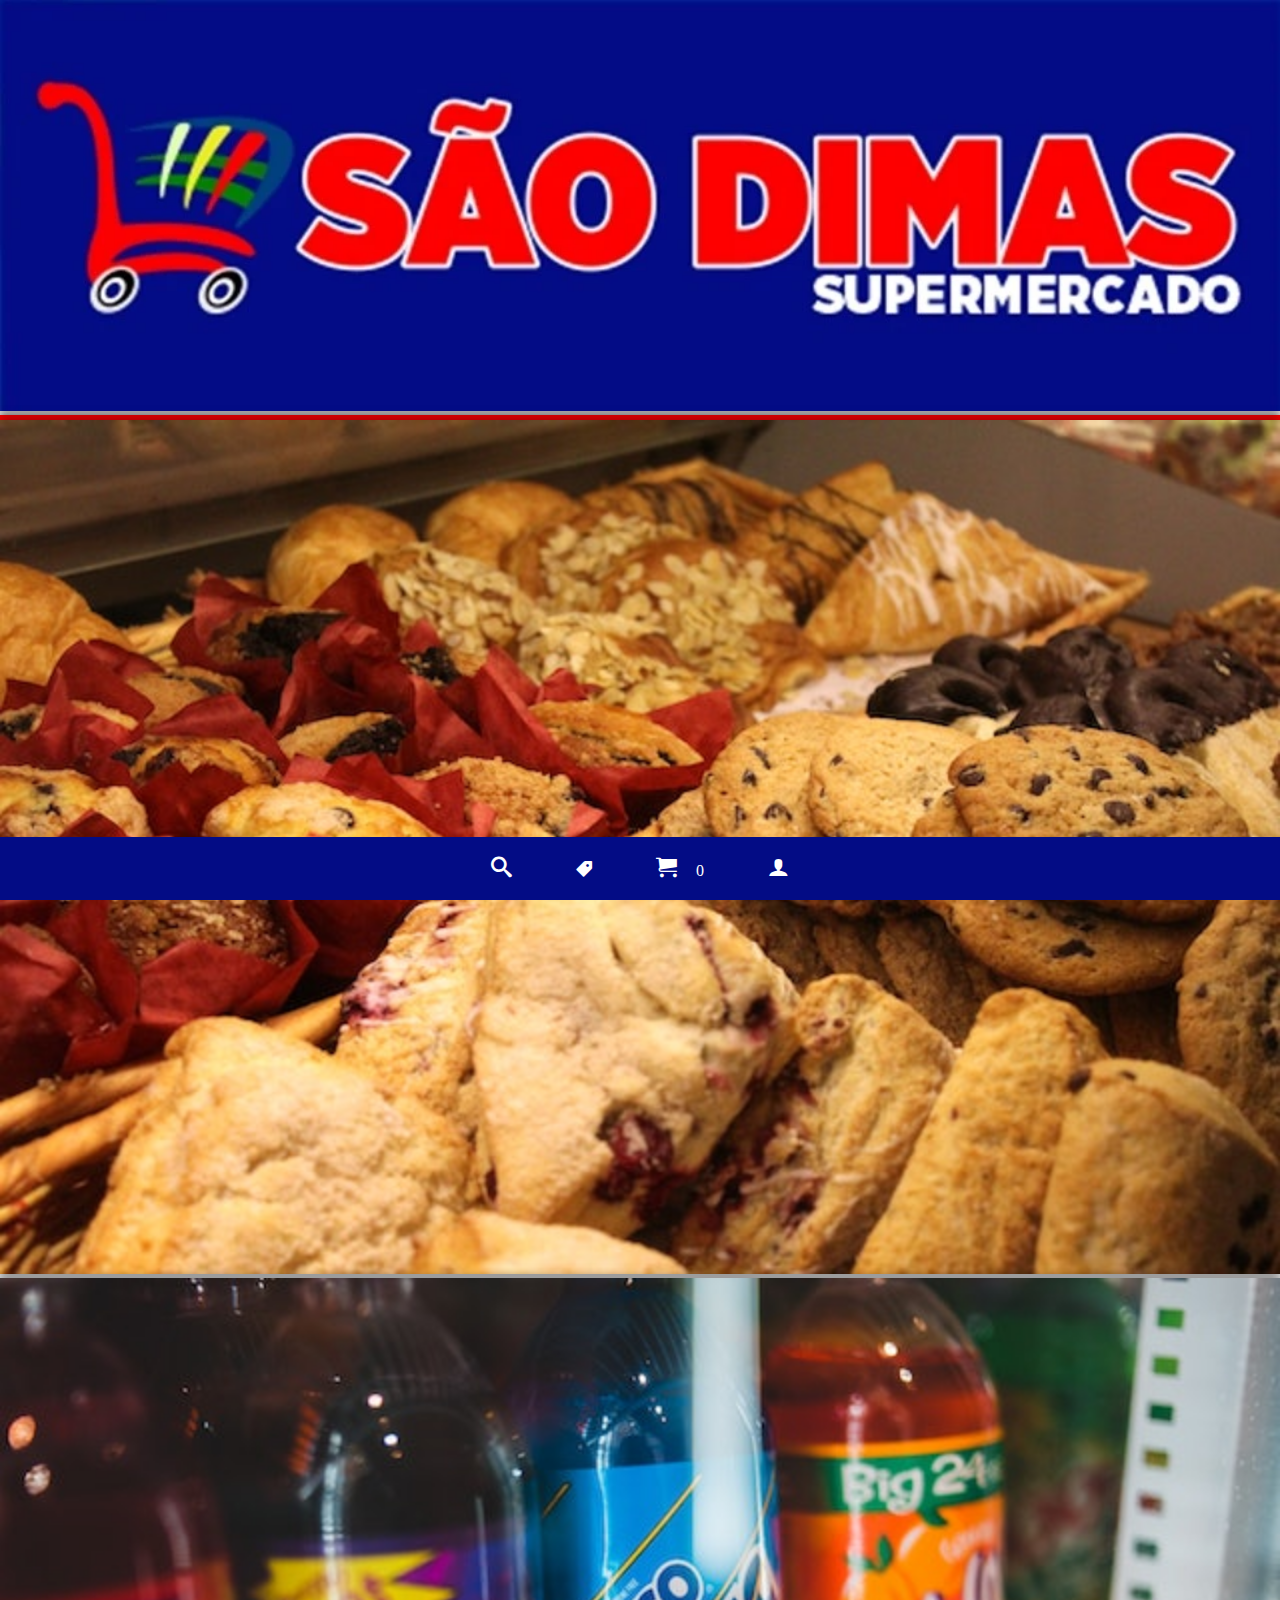
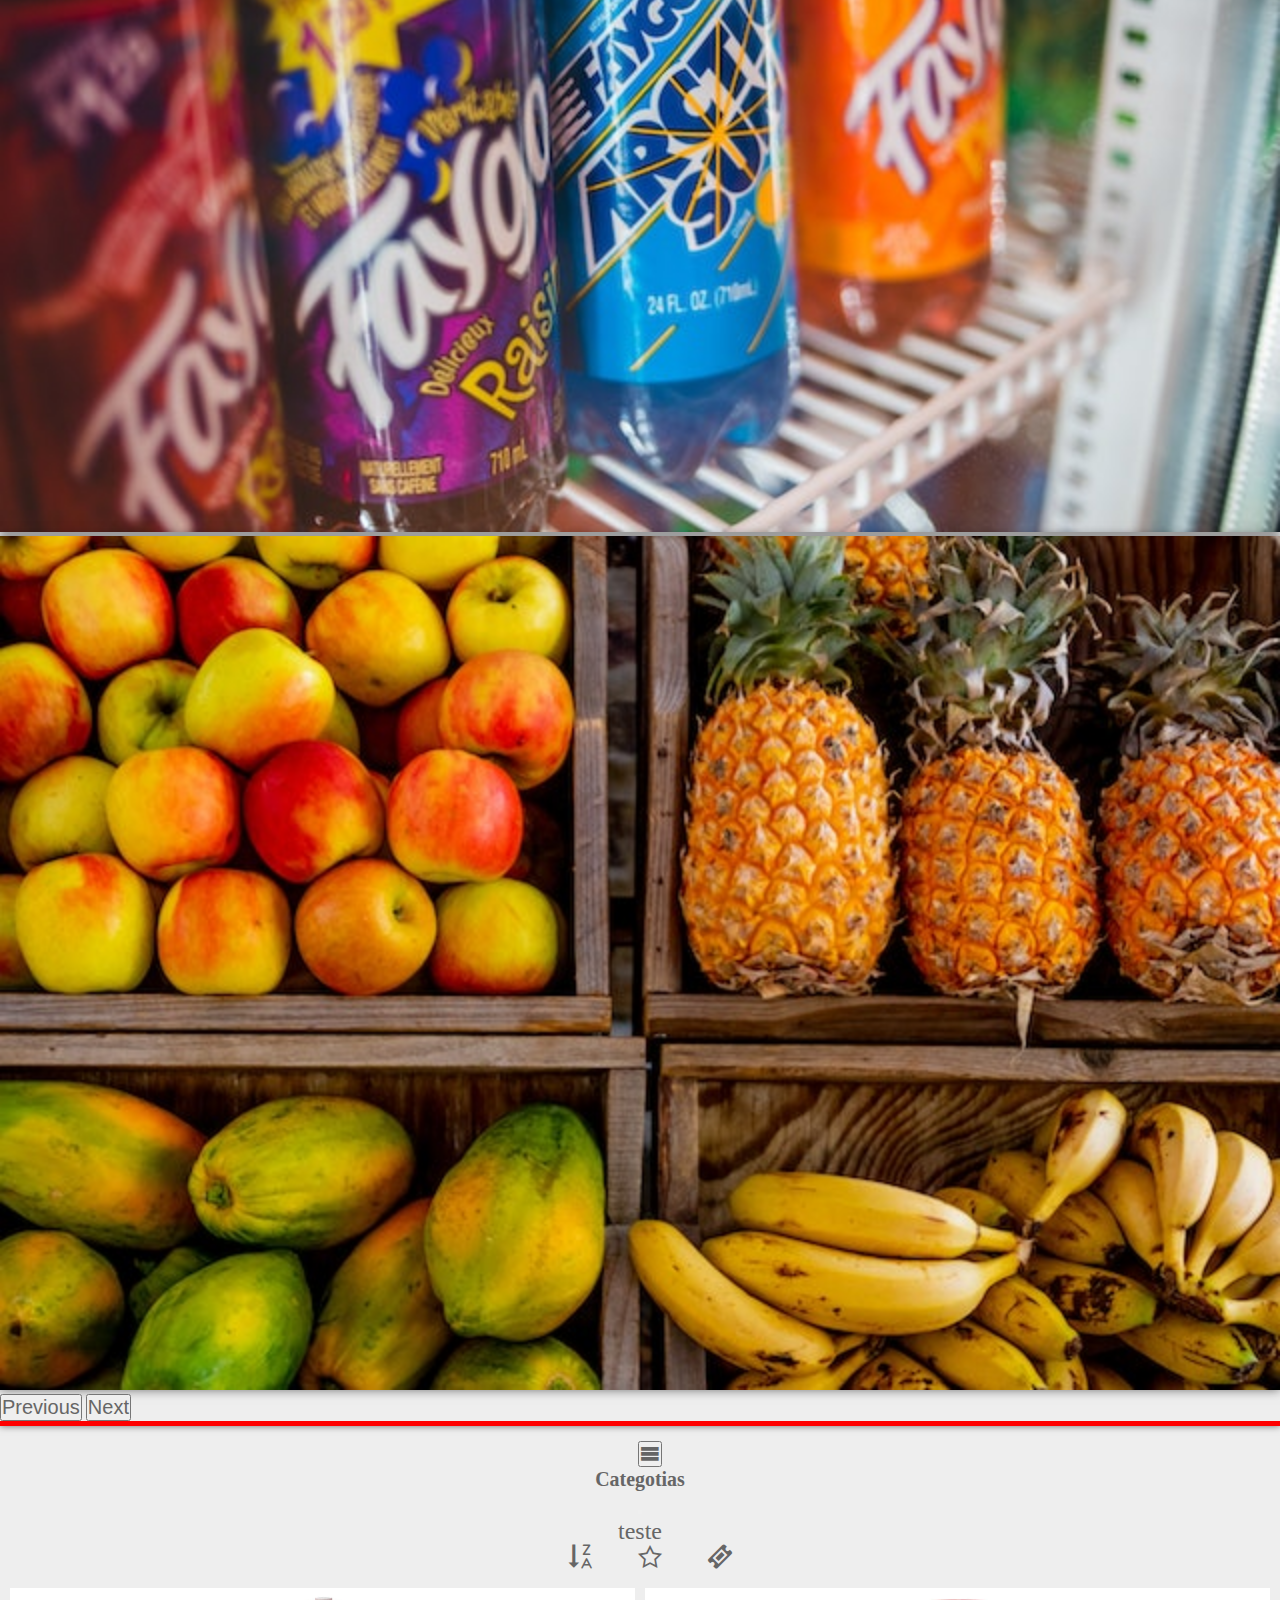
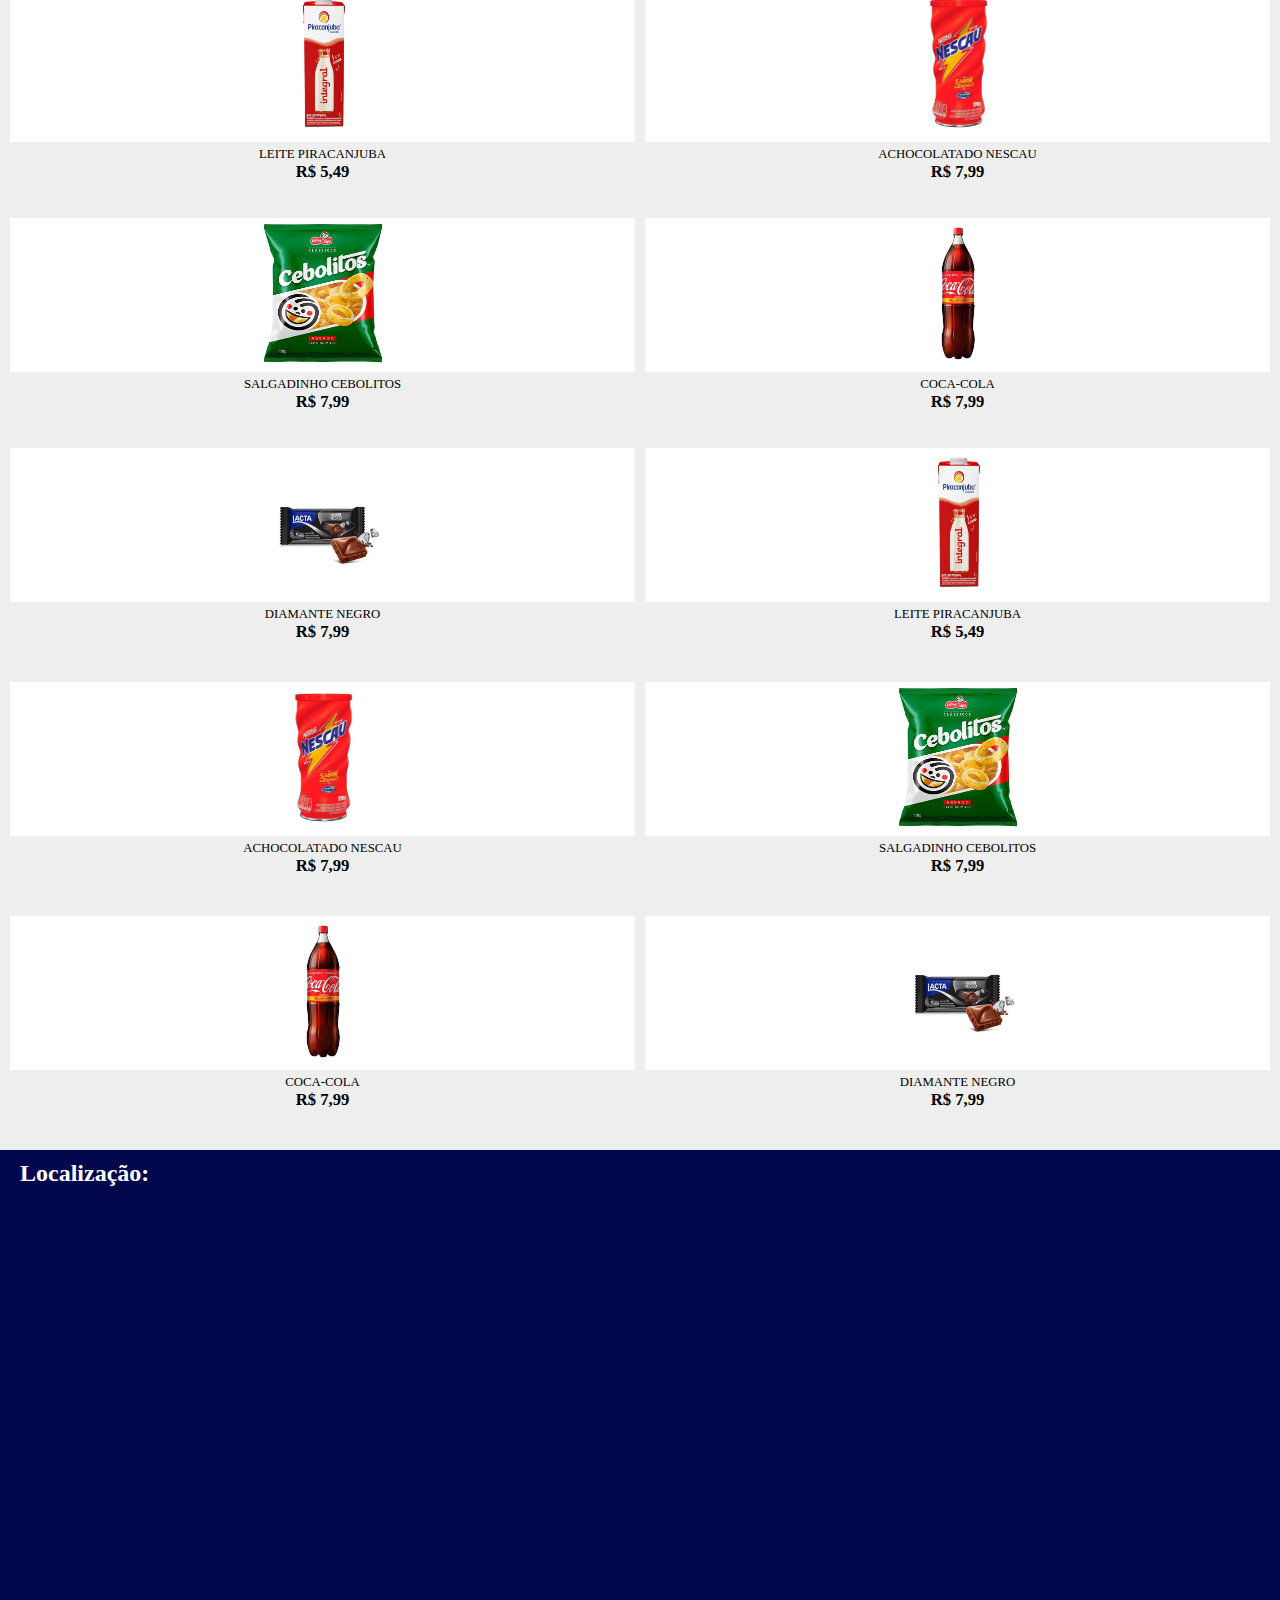
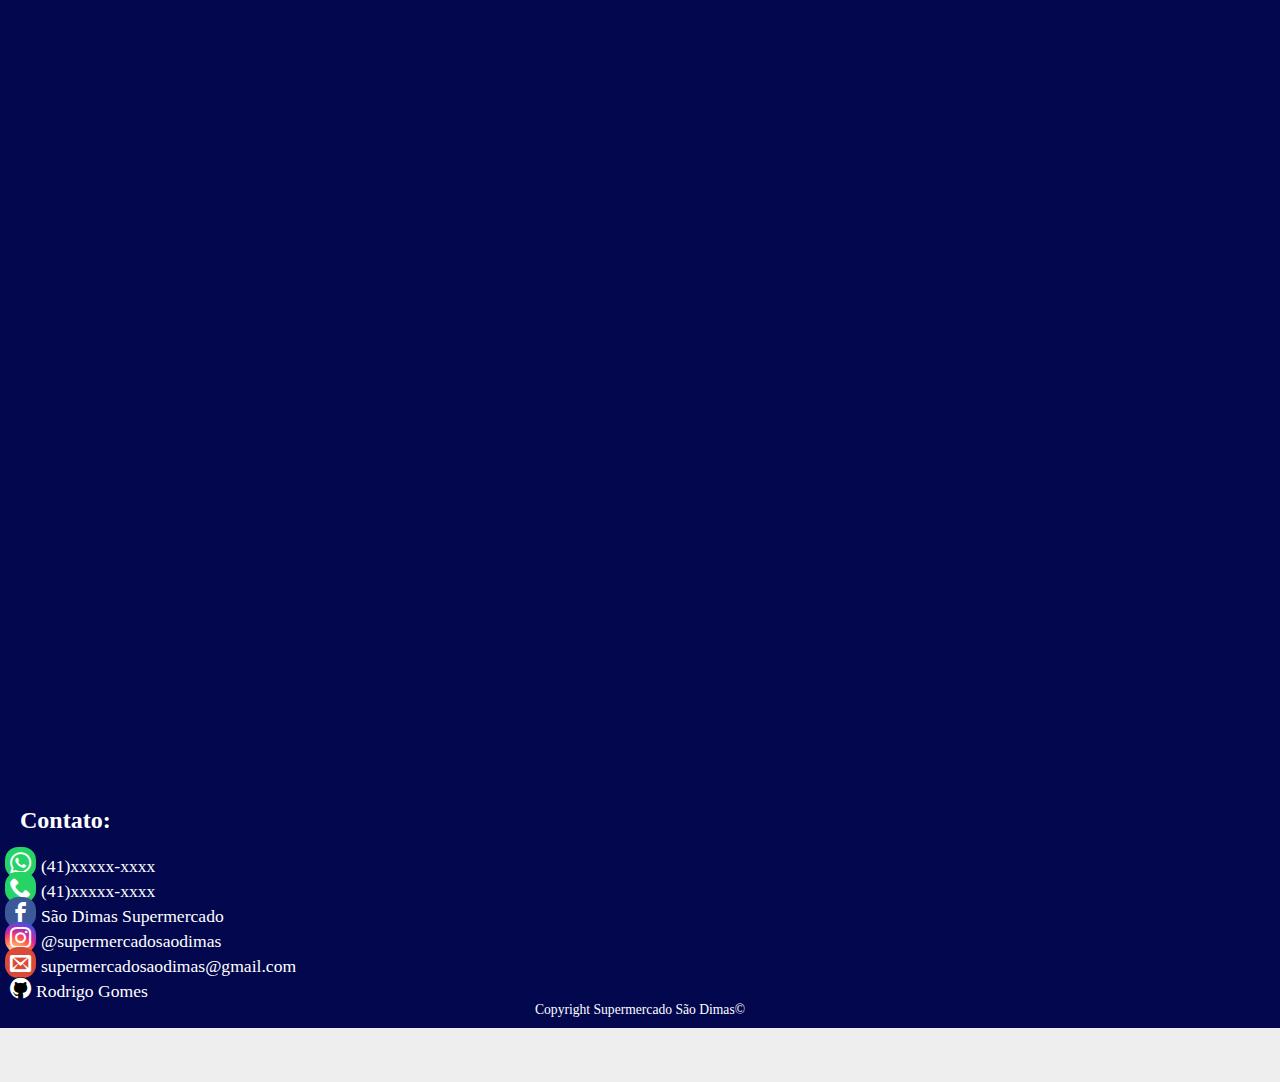
<file: index.html>
<!DOCTYPE html>
<html lang="pt-br">
<head>
    <meta name="author" content="Rodrigo Gomes Cordeiro">
    <meta name="description" content="Compre barato no supermercado São Dimas">
    <meta name="keywords" content="Mercado, Supermercado, São Dimas, Colombo">
    <meta charset="UTF-8">
    <meta http-equiv="X-UA-Compatible" content="IE=edge">
    <meta name="viewport" content="width=device-width, initial-scale=1.0">

    <!-- ---------------- LINKS ----------------- -->

    <link rel="stylesheet" href="icones/style.css">
    <link href="https://cdn.jsdelivr.net/npm/bootstrap@5.2.2/dist/css/bootstrap.min.css" rel="stylesheet" integrity="sha384-Zenh87qX5JnK2Jl0vWa8Ck2rdkQ2Bzep5IDxbcnCeuOxjzrPF/et3URy9Bv1WTRi" crossorigin="anonymous">
    <link rel="shortcut icon" href="images/favicon-16x16.png" type="image/x-icon">
    <link rel="stylesheet" href="estilos/home.css">
    <title>Supermercado São Dimas</title>
</head>
<body>
    <!-- POSITION ABSOLUTE COMEÇO -->

    <div class="bottom-bar">
        <span class="icon-search"></span>
        <span class="icon-price-tag"></span>

        <span class="position-relative">
            <span class="icon-cart" style="margin: 0px;"></span>
            <span class="position-absolute top-0 start-100 translate-middle badge rounded-pill bg-danger" style="margin: 30% 0px 0px 15px; transform: translateY(-50%);">
              0
            </span>
        </span>

        <span class="icon-user"></span>
    </div>

    <!-- POSITION ABSOLUTE FIM -->
    <header class="cabeçalho">
            <img src="images/logo-mobile.webp" alt="Logo mercado são dimas">
            <!-- ----------------- CAROSSEL ---------------- -->
                <div class="pai-carossel">
                    <div id="carouselExampleControls" class="carousel slide" data-bs-ride="carousel">
                        <div class="carousel-inner">
                        <div class="carousel-item active">
                            <img src="images/pães-pequenos.jpg" class="d-block w-100" alt="...">
                        </div>
                        <div class="carousel-item">
                            <img src="images/bebidas-pequenas.jpg" class="d-block w-100" alt="...">
                        </div>
                        <div class="carousel-item">
                            <img src="images/futas-pequenas.jpg" class="d-block w-100" alt="...">
                        </div>
                        </div>
                        <button class="carousel-control-prev" type="button" data-bs-target="#carouselExampleControls" data-bs-slide="prev">
                        <span class="carousel-control-prev-icon" aria-hidden="true"></span>
                        <span class="visually-hidden">Previous</span>
                        </button>
                        <button class="carousel-control-next" type="button" data-bs-target="#carouselExampleControls" data-bs-slide="next">
                        <span class="carousel-control-next-icon" aria-hidden="true"></span>
                        <span class="visually-hidden">Next</span>
                        </button>
                    </div>
                </div>
            <!-- ----------------- CAROSSEL ---------------- -->
            <nav class="pai-down">
                <ul class="lista-nav">
                            <!-- Offcanvas -->
                    <li>
                        <button class="btn btn-light d-lg-none" type="button" data-bs-toggle="offcanvas" data-bs-target="#offcanvasResponsive" aria-controls="offcanvasResponsive"><span class="icon-menu"></span></button>

                        <div class="offcanvas-lg offcanvas-start" tabindex="-1" id="offcanvasResponsive" aria-labelledby="offcanvasResponsiveLabel">
                            <div class="offcanvas-header">
                              <h5 class="offcanvas-title" id="offcanvasResponsiveLabel">Categotias</h5>
                              <button type="button" class="btn-close" data-bs-dismiss="offcanvas" data-bs-target="#offcanvasResponsive" aria-label="Close"></button>
                            </div>
                            <div class="offcanvas-body">
                              <p class="mb-0">teste</p>
                            </div>
                          </div>
                    </li>
                            <!-- Offcanvas FIM -->
                    <li>
                        <span class="icon-sort-alpha-desc"></span>
                    </li>
                    <li>
                        <span class="icon-star-empty"></span>
                    </li>
                    <li>
                        <span class="icon-ticket"></span>
                    </li>
                </ul>
            </nav>
    </header>
    <main>
        <div class="produtos">

            <div class="card-produto">
                <img class="imagem-card" src="images/produtos/leite.webp" alt="">

                <p class="nome-produto">Leite Piracanjuba <br> <span class="preço">R$ 5,49</span></p>
            </div>

            <div class="card-produto">
                <img class="imagem-card" src="images/produtos/nescau.webp" alt="">

                <p class="nome-produto">Achocolatado Nescau <br> <span class="preço">R$ 7,99</span></p>
            </div>

            
            <div class="card-produto">
                <img class="imagem-card" src="images/produtos/6180IMK-O8L._AC_SX425_.jpg" alt="">
                
                <p class="nome-produto">Salgadinho Cebolitos <br> <span class="preço">R$ 7,99</span></p>
            </div>

            
            <div class="card-produto">
                <img class="imagem-card" src="images/produtos/4366762915_1.webp" alt="">

                <p class="nome-produto">Coca-cola <br> <span class="preço">R$ 7,99</span></p>
            </div>

            
            <div class="card-produto">
                <img class="imagem-card" src="images/produtos/28319286_1GG.webp" alt="">

                <p class="nome-produto">Diamante Negro <br> <span class="preço">R$ 7,99</span></p>
            </div>

            <div class="card-produto">
                <img class="imagem-card" src="images/produtos/leite.webp" alt="">

                <p class="nome-produto">Leite Piracanjuba <br> <span class="preço">R$ 5,49</span></p>
            </div>

            <div class="card-produto">
                <img class="imagem-card" src="images/produtos/nescau.webp" alt="">

                <p class="nome-produto">Achocolatado Nescau <br> <span class="preço">R$ 7,99</span></p>
            </div>

            
            <div class="card-produto">
                <img class="imagem-card" src="images/produtos/6180IMK-O8L._AC_SX425_.jpg" alt="">
                
                <p class="nome-produto">Salgadinho Cebolitos <br> <span class="preço">R$ 7,99</span></p>
            </div>

            
            <div class="card-produto">
                <img class="imagem-card" src="images/produtos/4366762915_1.webp" alt="">

                <p class="nome-produto">Coca-cola <br> <span class="preço">R$ 7,99</span></p>
            </div>

            
            <div class="card-produto">
                <img class="imagem-card" src="images/produtos/28319286_1GG.webp" alt="">

                <p class="nome-produto">Diamante Negro <br> <span class="preço">R$ 7,99</span></p>
            </div>

        </div>
    </main>
    <footer>
        <div class="mapa">
            <h2>Localização:</h2>
            <iframe src="https://www.google.com/maps/embed?pb=!1m18!1m12!1m3!1d3606.2855927189976!2d-49.15020578533764!3d-25.328195935081258!2m3!1f0!2f0!3f0!3m2!1i1024!2i768!4f13.1!3m3!1m2!1s0x94dce9a72870f387%3A0x1eae83df0f68755b!2sS%C3%A3o%20Dimas%20Supermercado!5e0!3m2!1spt-BR!2sbr!4v1668461067006!5m2!1spt-BR!2sbr" style="border:0; width: 100%; height: 95vw;" allowfullscreen="" loading="lazy" referrerpolicy="no-referrer-when-downgrade"></iframe>
        </div>
        <div class="sociais">
            <h2>Contato:</h2>
            <br>
            <ul class="lista-redes">
                <li><p><span class="icon-whatsapp"></span>(41)xxxxx-xxxx</p></li>
                <li><p><span class="icon-phone celular"></span>(41)xxxxx-xxxx</p></li>
                <li><p><span class="icon-facebook"></span><a href="https://pt-br.facebook.com/saodimassupermercado/">São Dimas Supermercado</a></p></li>
                <li><p><span class="icon-instagram"></span><a href="https://www.instagram.com/supermercadosaodimas/">@supermercadosaodimas</a></p></li>
                <li><p><span class="icon-envelop"></span>supermercadosaodimas@gmail.com</p></li>
                <li class="gitn"><p><span class="icon-github"></span><a href="https://github.com/R0drigoG0mes">Rodrigo Gomes</a></p></li>
            </ul>
        </div>
        
        <p class="copy">Copyright Supermercado São Dimas&copy;</p>
    </footer>

    <!-- JavaScript Bundle with Popper -->
    <script src="https://cdn.jsdelivr.net/npm/bootstrap@5.2.2/dist/js/bootstrap.bundle.min.js" integrity="sha384-OERcA2EqjJCMA+/3y+gxIOqMEjwtxJY7qPCqsdltbNJuaOe923+mo//f6V8Qbsw3" crossorigin="anonymous"></script>
</body>
</html>
</file>
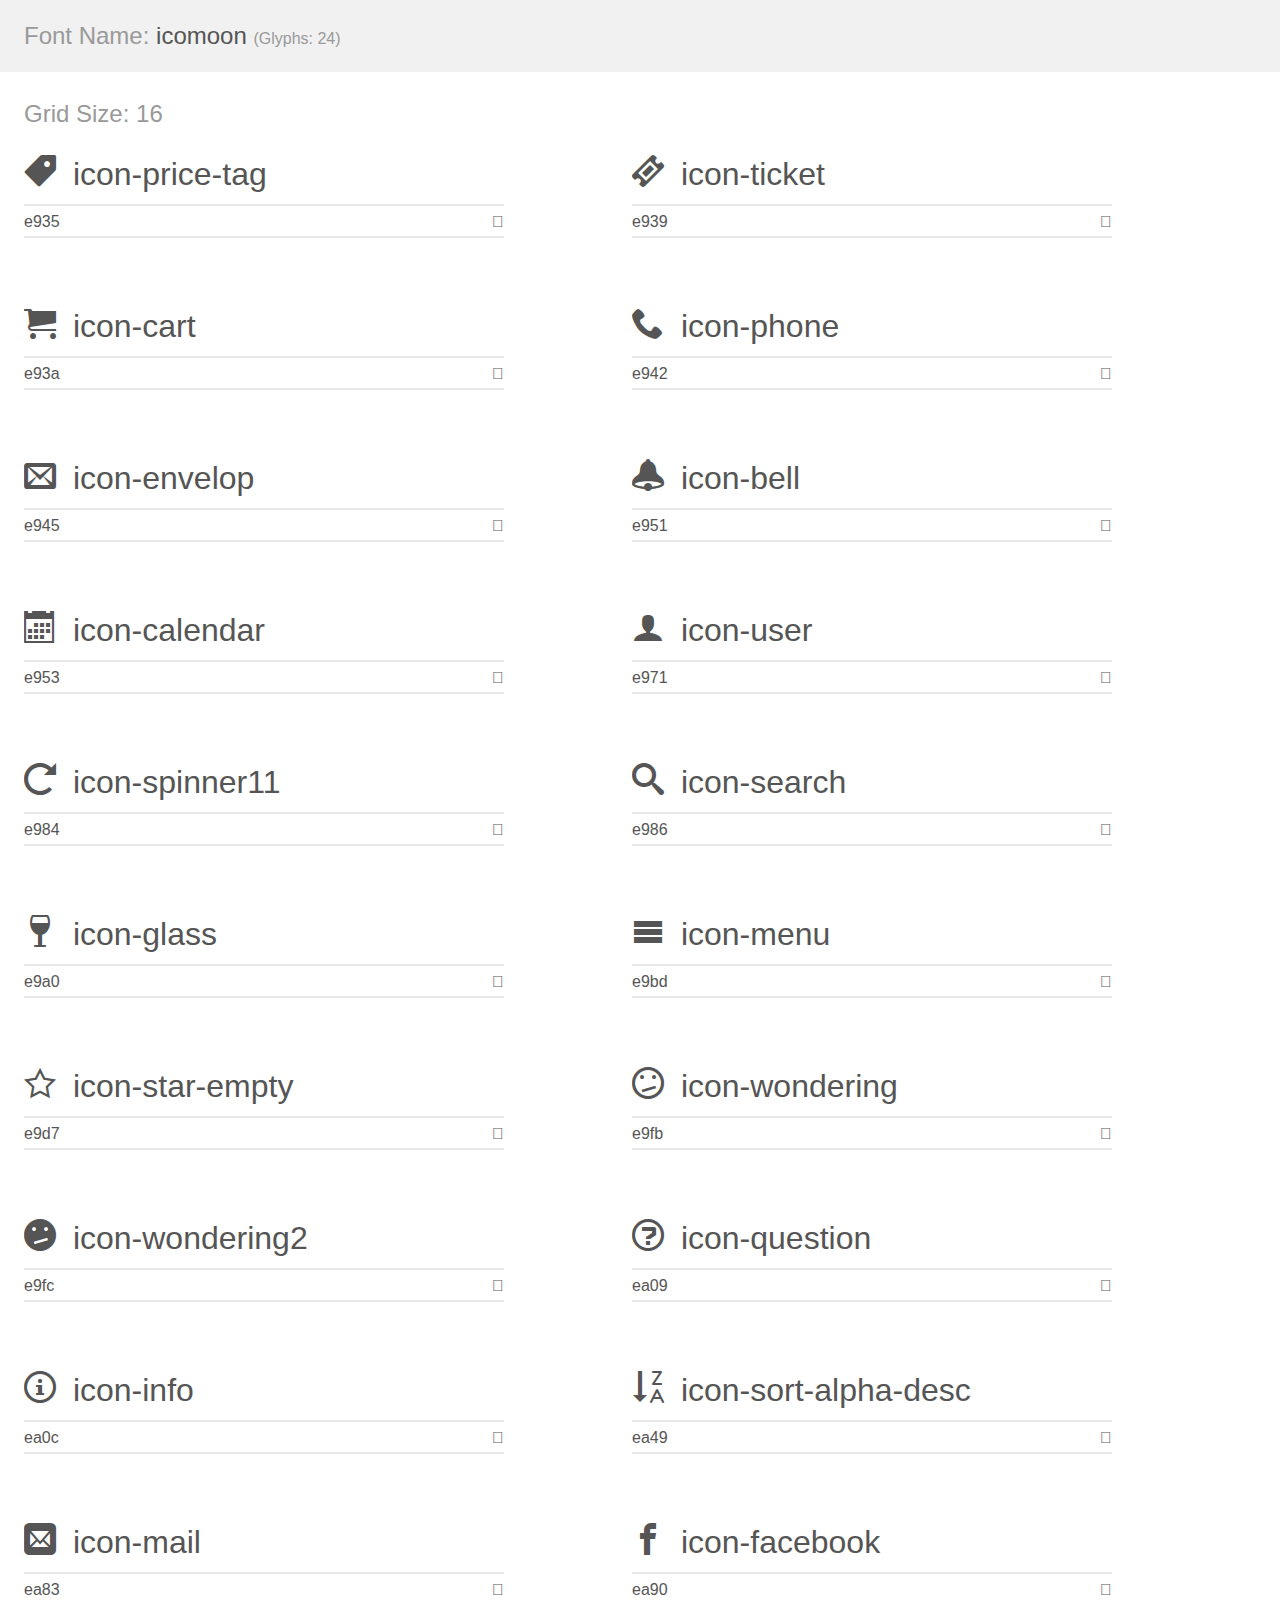
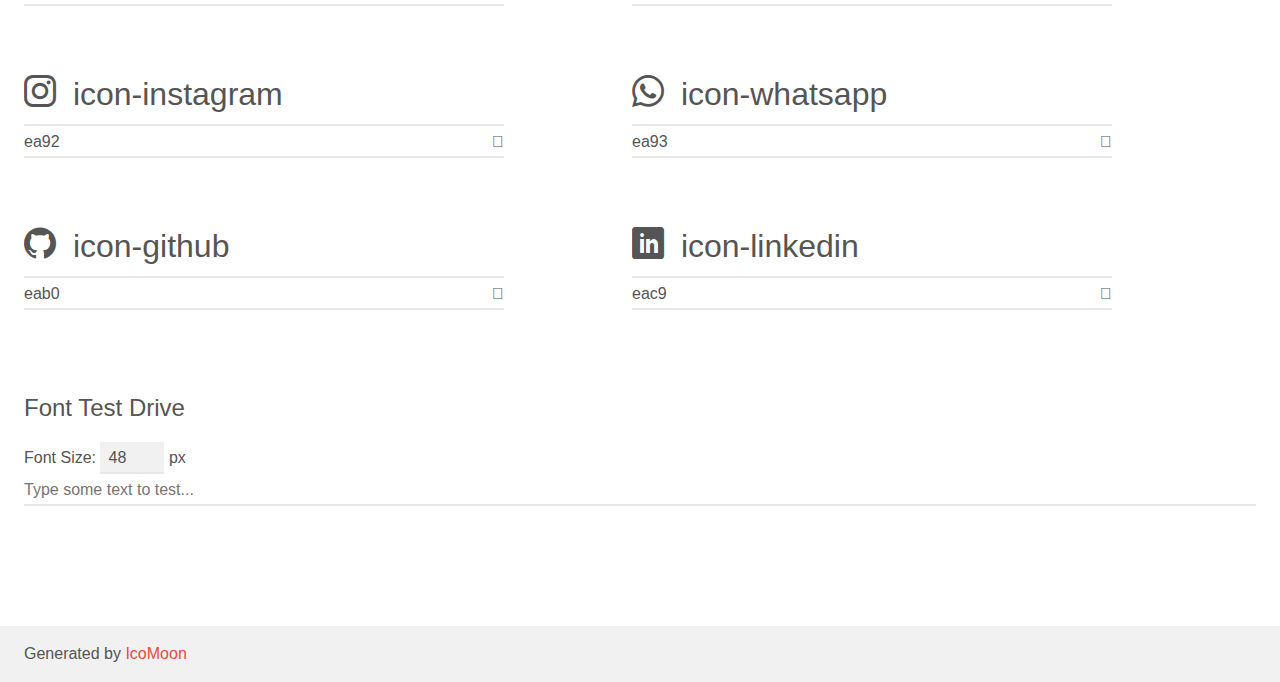
<file: icones/demo.html>
<!doctype html>
<html>
<head>
    <meta charset="utf-8">
    <title>IcoMoon Demo</title>
    <meta name="description" content="An Icon Font Generated By IcoMoon.io">
    <meta name="viewport" content="width=device-width, initial-scale=1">
    <link rel="stylesheet" href="demo-files/demo.css">
    <link rel="stylesheet" href="style.css"></head>
<body>
    <div class="bgc1 clearfix">
        <h1 class="mhmm mvm"><span class="fgc1">Font Name:</span> icomoon <small class="fgc1">(Glyphs:&nbsp;24)</small></h1>
    </div>
    <div class="clearfix mhl ptl">
        <h1 class="mvm mtn fgc1">Grid Size: 16</h1>
        <div class="glyph fs1">
            <div class="clearfix bshadow0 pbs">
                <span class="icon-price-tag"></span>
                <span class="mls"> icon-price-tag</span>
            </div>
            <fieldset class="fs0 size1of1 clearfix hidden-false">
                <input type="text" readonly value="e935" class="unit size1of2" />
                <input type="text" maxlength="1" readonly value="&#xe935;" class="unitRight size1of2 talign-right" />
            </fieldset>
            <div class="fs0 bshadow0 clearfix hidden-true">
                <span class="unit pvs fgc1">liga: </span>
                <input type="text" readonly value="price-tag" class="liga unitRight" />
            </div>
        </div>
        <div class="glyph fs1">
            <div class="clearfix bshadow0 pbs">
                <span class="icon-ticket"></span>
                <span class="mls"> icon-ticket</span>
            </div>
            <fieldset class="fs0 size1of1 clearfix hidden-false">
                <input type="text" readonly value="e939" class="unit size1of2" />
                <input type="text" maxlength="1" readonly value="&#xe939;" class="unitRight size1of2 talign-right" />
            </fieldset>
            <div class="fs0 bshadow0 clearfix hidden-true">
                <span class="unit pvs fgc1">liga: </span>
                <input type="text" readonly value="ticket, theater" class="liga unitRight" />
            </div>
        </div>
        <div class="glyph fs1">
            <div class="clearfix bshadow0 pbs">
                <span class="icon-cart"></span>
                <span class="mls"> icon-cart</span>
            </div>
            <fieldset class="fs0 size1of1 clearfix hidden-false">
                <input type="text" readonly value="e93a" class="unit size1of2" />
                <input type="text" maxlength="1" readonly value="&#xe93a;" class="unitRight size1of2 talign-right" />
            </fieldset>
            <div class="fs0 bshadow0 clearfix hidden-true">
                <span class="unit pvs fgc1">liga: </span>
                <input type="text" readonly value="cart, purchase" class="liga unitRight" />
            </div>
        </div>
        <div class="glyph fs1">
            <div class="clearfix bshadow0 pbs">
                <span class="icon-phone"></span>
                <span class="mls"> icon-phone</span>
            </div>
            <fieldset class="fs0 size1of1 clearfix hidden-false">
                <input type="text" readonly value="e942" class="unit size1of2" />
                <input type="text" maxlength="1" readonly value="&#xe942;" class="unitRight size1of2 talign-right" />
            </fieldset>
            <div class="fs0 bshadow0 clearfix hidden-true">
                <span class="unit pvs fgc1">liga: </span>
                <input type="text" readonly value="phone, telephone" class="liga unitRight" />
            </div>
        </div>
        <div class="glyph fs1">
            <div class="clearfix bshadow0 pbs">
                <span class="icon-envelop"></span>
                <span class="mls"> icon-envelop</span>
            </div>
            <fieldset class="fs0 size1of1 clearfix hidden-false">
                <input type="text" readonly value="e945" class="unit size1of2" />
                <input type="text" maxlength="1" readonly value="&#xe945;" class="unitRight size1of2 talign-right" />
            </fieldset>
            <div class="fs0 bshadow0 clearfix hidden-true">
                <span class="unit pvs fgc1">liga: </span>
                <input type="text" readonly value="envelop, mail" class="liga unitRight" />
            </div>
        </div>
        <div class="glyph fs1">
            <div class="clearfix bshadow0 pbs">
                <span class="icon-bell"></span>
                <span class="mls"> icon-bell</span>
            </div>
            <fieldset class="fs0 size1of1 clearfix hidden-false">
                <input type="text" readonly value="e951" class="unit size1of2" />
                <input type="text" maxlength="1" readonly value="&#xe951;" class="unitRight size1of2 talign-right" />
            </fieldset>
            <div class="fs0 bshadow0 clearfix hidden-true">
                <span class="unit pvs fgc1">liga: </span>
                <input type="text" readonly value="bell, alarm2" class="liga unitRight" />
            </div>
        </div>
        <div class="glyph fs1">
            <div class="clearfix bshadow0 pbs">
                <span class="icon-calendar"></span>
                <span class="mls"> icon-calendar</span>
            </div>
            <fieldset class="fs0 size1of1 clearfix hidden-false">
                <input type="text" readonly value="e953" class="unit size1of2" />
                <input type="text" maxlength="1" readonly value="&#xe953;" class="unitRight size1of2 talign-right" />
            </fieldset>
            <div class="fs0 bshadow0 clearfix hidden-true">
                <span class="unit pvs fgc1">liga: </span>
                <input type="text" readonly value="calendar, date" class="liga unitRight" />
            </div>
        </div>
        <div class="glyph fs1">
            <div class="clearfix bshadow0 pbs">
                <span class="icon-user"></span>
                <span class="mls"> icon-user</span>
            </div>
            <fieldset class="fs0 size1of1 clearfix hidden-false">
                <input type="text" readonly value="e971" class="unit size1of2" />
                <input type="text" maxlength="1" readonly value="&#xe971;" class="unitRight size1of2 talign-right" />
            </fieldset>
            <div class="fs0 bshadow0 clearfix hidden-true">
                <span class="unit pvs fgc1">liga: </span>
                <input type="text" readonly value="user, profile2" class="liga unitRight" />
            </div>
        </div>
        <div class="glyph fs1">
            <div class="clearfix bshadow0 pbs">
                <span class="icon-spinner11"></span>
                <span class="mls"> icon-spinner11</span>
            </div>
            <fieldset class="fs0 size1of1 clearfix hidden-false">
                <input type="text" readonly value="e984" class="unit size1of2" />
                <input type="text" maxlength="1" readonly value="&#xe984;" class="unitRight size1of2 talign-right" />
            </fieldset>
            <div class="fs0 bshadow0 clearfix hidden-true">
                <span class="unit pvs fgc1">liga: </span>
                <input type="text" readonly value="spinner11, loading12" class="liga unitRight" />
            </div>
        </div>
        <div class="glyph fs1">
            <div class="clearfix bshadow0 pbs">
                <span class="icon-search"></span>
                <span class="mls"> icon-search</span>
            </div>
            <fieldset class="fs0 size1of1 clearfix hidden-false">
                <input type="text" readonly value="e986" class="unit size1of2" />
                <input type="text" maxlength="1" readonly value="&#xe986;" class="unitRight size1of2 talign-right" />
            </fieldset>
            <div class="fs0 bshadow0 clearfix hidden-true">
                <span class="unit pvs fgc1">liga: </span>
                <input type="text" readonly value="search, magnifier" class="liga unitRight" />
            </div>
        </div>
        <div class="glyph fs1">
            <div class="clearfix bshadow0 pbs">
                <span class="icon-glass"></span>
                <span class="mls"> icon-glass</span>
            </div>
            <fieldset class="fs0 size1of1 clearfix hidden-false">
                <input type="text" readonly value="e9a0" class="unit size1of2" />
                <input type="text" maxlength="1" readonly value="&#xe9a0;" class="unitRight size1of2 talign-right" />
            </fieldset>
            <div class="fs0 bshadow0 clearfix hidden-true">
                <span class="unit pvs fgc1">liga: </span>
                <input type="text" readonly value="glass, drink" class="liga unitRight" />
            </div>
        </div>
        <div class="glyph fs1">
            <div class="clearfix bshadow0 pbs">
                <span class="icon-menu"></span>
                <span class="mls"> icon-menu</span>
            </div>
            <fieldset class="fs0 size1of1 clearfix hidden-false">
                <input type="text" readonly value="e9bd" class="unit size1of2" />
                <input type="text" maxlength="1" readonly value="&#xe9bd;" class="unitRight size1of2 talign-right" />
            </fieldset>
            <div class="fs0 bshadow0 clearfix hidden-true">
                <span class="unit pvs fgc1">liga: </span>
                <input type="text" readonly value="menu, list3" class="liga unitRight" />
            </div>
        </div>
        <div class="glyph fs1">
            <div class="clearfix bshadow0 pbs">
                <span class="icon-star-empty"></span>
                <span class="mls"> icon-star-empty</span>
            </div>
            <fieldset class="fs0 size1of1 clearfix hidden-false">
                <input type="text" readonly value="e9d7" class="unit size1of2" />
                <input type="text" maxlength="1" readonly value="&#xe9d7;" class="unitRight size1of2 talign-right" />
            </fieldset>
            <div class="fs0 bshadow0 clearfix hidden-true">
                <span class="unit pvs fgc1">liga: </span>
                <input type="text" readonly value="star-empty, rate" class="liga unitRight" />
            </div>
        </div>
        <div class="glyph fs1">
            <div class="clearfix bshadow0 pbs">
                <span class="icon-wondering"></span>
                <span class="mls"> icon-wondering</span>
            </div>
            <fieldset class="fs0 size1of1 clearfix hidden-false">
                <input type="text" readonly value="e9fb" class="unit size1of2" />
                <input type="text" maxlength="1" readonly value="&#xe9fb;" class="unitRight size1of2 talign-right" />
            </fieldset>
            <div class="fs0 bshadow0 clearfix hidden-true">
                <span class="unit pvs fgc1">liga: </span>
                <input type="text" readonly value="wondering, emoticon29" class="liga unitRight" />
            </div>
        </div>
        <div class="glyph fs1">
            <div class="clearfix bshadow0 pbs">
                <span class="icon-wondering2"></span>
                <span class="mls"> icon-wondering2</span>
            </div>
            <fieldset class="fs0 size1of1 clearfix hidden-false">
                <input type="text" readonly value="e9fc" class="unit size1of2" />
                <input type="text" maxlength="1" readonly value="&#xe9fc;" class="unitRight size1of2 talign-right" />
            </fieldset>
            <div class="fs0 bshadow0 clearfix hidden-true">
                <span class="unit pvs fgc1">liga: </span>
                <input type="text" readonly value="wondering2, emoticon30" class="liga unitRight" />
            </div>
        </div>
        <div class="glyph fs1">
            <div class="clearfix bshadow0 pbs">
                <span class="icon-question"></span>
                <span class="mls"> icon-question</span>
            </div>
            <fieldset class="fs0 size1of1 clearfix hidden-false">
                <input type="text" readonly value="ea09" class="unit size1of2" />
                <input type="text" maxlength="1" readonly value="&#xea09;" class="unitRight size1of2 talign-right" />
            </fieldset>
            <div class="fs0 bshadow0 clearfix hidden-true">
                <span class="unit pvs fgc1">liga: </span>
                <input type="text" readonly value="question, help" class="liga unitRight" />
            </div>
        </div>
        <div class="glyph fs1">
            <div class="clearfix bshadow0 pbs">
                <span class="icon-info"></span>
                <span class="mls"> icon-info</span>
            </div>
            <fieldset class="fs0 size1of1 clearfix hidden-false">
                <input type="text" readonly value="ea0c" class="unit size1of2" />
                <input type="text" maxlength="1" readonly value="&#xea0c;" class="unitRight size1of2 talign-right" />
            </fieldset>
            <div class="fs0 bshadow0 clearfix hidden-true">
                <span class="unit pvs fgc1">liga: </span>
                <input type="text" readonly value="info, information" class="liga unitRight" />
            </div>
        </div>
        <div class="glyph fs1">
            <div class="clearfix bshadow0 pbs">
                <span class="icon-sort-alpha-desc"></span>
                <span class="mls"> icon-sort-alpha-desc</span>
            </div>
            <fieldset class="fs0 size1of1 clearfix hidden-false">
                <input type="text" readonly value="ea49" class="unit size1of2" />
                <input type="text" maxlength="1" readonly value="&#xea49;" class="unitRight size1of2 talign-right" />
            </fieldset>
            <div class="fs0 bshadow0 clearfix hidden-true">
                <span class="unit pvs fgc1">liga: </span>
                <input type="text" readonly value="sort-alpha-desc, arrange2" class="liga unitRight" />
            </div>
        </div>
        <div class="glyph fs1">
            <div class="clearfix bshadow0 pbs">
                <span class="icon-mail"></span>
                <span class="mls"> icon-mail</span>
            </div>
            <fieldset class="fs0 size1of1 clearfix hidden-false">
                <input type="text" readonly value="ea83" class="unit size1of2" />
                <input type="text" maxlength="1" readonly value="&#xea83;" class="unitRight size1of2 talign-right" />
            </fieldset>
            <div class="fs0 bshadow0 clearfix hidden-true">
                <span class="unit pvs fgc1">liga: </span>
                <input type="text" readonly value="mail2, contact2" class="liga unitRight" />
            </div>
        </div>
        <div class="glyph fs1">
            <div class="clearfix bshadow0 pbs">
                <span class="icon-facebook"></span>
                <span class="mls"> icon-facebook</span>
            </div>
            <fieldset class="fs0 size1of1 clearfix hidden-false">
                <input type="text" readonly value="ea90" class="unit size1of2" />
                <input type="text" maxlength="1" readonly value="&#xea90;" class="unitRight size1of2 talign-right" />
            </fieldset>
            <div class="fs0 bshadow0 clearfix hidden-true">
                <span class="unit pvs fgc1">liga: </span>
                <input type="text" readonly value="facebook, brand10" class="liga unitRight" />
            </div>
        </div>
        <div class="glyph fs1">
            <div class="clearfix bshadow0 pbs">
                <span class="icon-instagram"></span>
                <span class="mls"> icon-instagram</span>
            </div>
            <fieldset class="fs0 size1of1 clearfix hidden-false">
                <input type="text" readonly value="ea92" class="unit size1of2" />
                <input type="text" maxlength="1" readonly value="&#xea92;" class="unitRight size1of2 talign-right" />
            </fieldset>
            <div class="fs0 bshadow0 clearfix hidden-true">
                <span class="unit pvs fgc1">liga: </span>
                <input type="text" readonly value="instagram, brand12" class="liga unitRight" />
            </div>
        </div>
        <div class="glyph fs1">
            <div class="clearfix bshadow0 pbs">
                <span class="icon-whatsapp"></span>
                <span class="mls"> icon-whatsapp</span>
            </div>
            <fieldset class="fs0 size1of1 clearfix hidden-false">
                <input type="text" readonly value="ea93" class="unit size1of2" />
                <input type="text" maxlength="1" readonly value="&#xea93;" class="unitRight size1of2 talign-right" />
            </fieldset>
            <div class="fs0 bshadow0 clearfix hidden-true">
                <span class="unit pvs fgc1">liga: </span>
                <input type="text" readonly value="whatsapp, brand13" class="liga unitRight" />
            </div>
        </div>
        <div class="glyph fs1">
            <div class="clearfix bshadow0 pbs">
                <span class="icon-github"></span>
                <span class="mls"> icon-github</span>
            </div>
            <fieldset class="fs0 size1of1 clearfix hidden-false">
                <input type="text" readonly value="eab0" class="unit size1of2" />
                <input type="text" maxlength="1" readonly value="&#xeab0;" class="unitRight size1of2 talign-right" />
            </fieldset>
            <div class="fs0 bshadow0 clearfix hidden-true">
                <span class="unit pvs fgc1">liga: </span>
                <input type="text" readonly value="github, brand40" class="liga unitRight" />
            </div>
        </div>
        <div class="glyph fs1">
            <div class="clearfix bshadow0 pbs">
                <span class="icon-linkedin"></span>
                <span class="mls"> icon-linkedin</span>
            </div>
            <fieldset class="fs0 size1of1 clearfix hidden-false">
                <input type="text" readonly value="eac9" class="unit size1of2" />
                <input type="text" maxlength="1" readonly value="&#xeac9;" class="unitRight size1of2 talign-right" />
            </fieldset>
            <div class="fs0 bshadow0 clearfix hidden-true">
                <span class="unit pvs fgc1">liga: </span>
                <input type="text" readonly value="linkedin, brand64" class="liga unitRight" />
            </div>
        </div>
    </div>

    <!--[if gt IE 8]><!-->
    <div class="mhl clearfix mbl">
        <h1>Font Test Drive</h1>
        <label>
            Font Size: <input id="fontSize" type="number" class="textbox0 mbm"
            min="8" value="48" />
            px
        </label>
        <input id="testText" type="text" class="phl size1of1 mvl"
        placeholder="Type some text to test..." value=""/>
        <div id="testDrive" class="icon-" style="font-family: icomoon">&nbsp;
        </div>
    </div>
    <!--<![endif]-->
    <div class="bgc1 clearfix">
        <p class="mhl">Generated by <a href="https://icomoon.io/app">IcoMoon</a></p>
    </div>

    <script src="demo-files/demo.js"></script>
</body>
</html>
</file>
<file: icones/style.css>
@font-face {
  font-family: 'icomoon';
  src:  url('fonts/icomoon.eot?i65sq');
  src:  url('fonts/icomoon.eot?i65sq#iefix') format('embedded-opentype'),
    url('fonts/icomoon.ttf?i65sq') format('truetype'),
    url('fonts/icomoon.woff?i65sq') format('woff'),
    url('fonts/icomoon.svg?i65sq#icomoon') format('svg');
  font-weight: normal;
  font-style: normal;
  font-display: block;
}

[class^="icon-"], [class*=" icon-"] {
  /* use !important to prevent issues with browser extensions that change fonts */
  font-family: 'icomoon' !important;
  speak: never;
  font-style: normal;
  font-weight: normal;
  font-variant: normal;
  text-transform: none;
  line-height: 1;

  /* Better Font Rendering =========== */
  -webkit-font-smoothing: antialiased;
  -moz-osx-font-smoothing: grayscale;
}

.icon-price-tag:before {
  content: "\e935";
}
.icon-ticket:before {
  content: "\e939";
}
.icon-cart:before {
  content: "\e93a";
}
.icon-phone:before {
  content: "\e942";
}
.icon-envelop:before {
  content: "\e945";
}
.icon-bell:before {
  content: "\e951";
}
.icon-calendar:before {
  content: "\e953";
}
.icon-user:before {
  content: "\e971";
}
.icon-spinner11:before {
  content: "\e984";
}
.icon-search:before {
  content: "\e986";
}
.icon-glass:before {
  content: "\e9a0";
}
.icon-menu:before {
  content: "\e9bd";
}
.icon-star-empty:before {
  content: "\e9d7";
}
.icon-wondering:before {
  content: "\e9fb";
}
.icon-wondering2:before {
  content: "\e9fc";
}
.icon-question:before {
  content: "\ea09";
}
.icon-info:before {
  content: "\ea0c";
}
.icon-sort-alpha-desc:before {
  content: "\ea49";
}
.icon-mail:before {
  content: "\ea83";
}
.icon-facebook:before {
  content: "\ea90";
}
.icon-instagram:before {
  content: "\ea92";
}
.icon-whatsapp:before {
  content: "\ea93";
}
.icon-github:before {
  content: "\eab0";
}
.icon-linkedin:before {
  content: "\eac9";
}
</file>
<file: estilos/home.css>
@charset "UTF-8";

*{
    box-sizing: border-box;
    margin: 0px;
    padding: 0px;

    /* PALETA DE CORES */
    --azul:#00ff00;
}

body{
    background-color: #eee;
}

/* HEADER */

.cabeçalho img{
    width: 100%;
    box-shadow: 0px 0px 10px rgba(0, 0, 0, 0.53);
}

.pai-carossel{
    border-top: 5px solid red;
    border-bottom: 5px solid red;
    box-shadow: 0px 0px 7px rgba(0, 0, 0, 0.542);
}

.pesquisar-pai input:focus{
    outline: none;
}

/* NAV BAR */

.lista-nav{
    list-style-type: none;
    margin: 15px 0px 0px 0px;
    padding: 0px;
    display: block;
    text-align: center;
}

.lista-nav li{
    display: inline;
    margin: 0px 20px 0px 20px;
    font-size: 1.5em;
    color: #666;
}

button span{
    font-size: 1.5em;
    color: #666;
}


/* NAV BAR FIM */

/* HEADER FIM */

/* BOTTOM BAR */

.bottom-bar{
    position: fixed;
    color: white;
    bottom: 0px;
    background-color: #030C85;
    width: 100%;
    text-align: center;
    padding: 20px;
    z-index: 10;
}

.bottom-bar span{
    margin: 0px 30px 0px 30px;
}

.icon-user, .icon-search, .icon-icon-price-tag, .icon-cart{
    font-size: 1.3em;
    display: inline-block;
    color: white;
}

/* BOTTOM BAR FIM */

/* MAIN */

.produtos{
    display: grid;
    margin: 15px 10px 10px 10px;
    grid-template-columns: auto auto;
    grid-template-rows: 220px 220px;
    gap: 10px;
    text-align: center;
}

.card-produto{
    display: inline-block;
    background-color: white;
    border: none;
}

.card-produto p{
    background-color: #eee;
    color: black;
    padding: 5px;
    margin-bottom: 0px;
    height: 70px;
    border: none;
}

.preço{
    font-weight: bold;
    font-size: 1.3em;
    color: black;
}

.nome-produto{
    font-size: .8em;
    text-transform: uppercase;
}

.imagem-card{
    width: 130px;
    height: 150px;
    padding: 5px;
}

/* MAIN FIM */

/* FOOTER */

footer{
    margin-bottom: 54px;
    background-color: #02074e;
    display: inline-block;
    padding: 10px 0px 10px 0px;
    color: white;
    width: 100%;
}

h2{
    text-indent: 20px;
}

.copy{
    text-align: center;
    font-size: .85em;
}

.lista-redes{
    list-style-type: none;
    padding: 0px;
    font-size: 1.1em;
}

.lista-redes li span{
    margin-right: 5px;
    margin-left: 5px;
    border-radius: 13px;
    font-size: 1.2em;
}

.icon-whatsapp{
    background-color:  #25d366;
    color: white;
    padding: 5px;
}

.celular{
    padding: 5px;
    background-color:  #25d366;
}

.icon-facebook{
    background-color: #3b5998;
    padding: 5px;
}

.icon-instagram{
    background: radial-gradient(circle at 30% 107%, #fdf497 0%, #fdf497 5%, #fd5949 45%,#d6249f 60%,#285AEB 90%);
    padding: 5px;
}

.icon-envelop{
    padding: 5px;
    background-color: #db4a39;
}

.icon-github{
    color: white;
    background-color: black;
    margin-left: 5px;
}

.gitn{
    margin-left: 5px;
}

.lista-redes li a{
    text-decoration: none;
    color: white;
}
</file>
<file: icones/demo-files/demo.css>
body {
  padding: 0;
  margin: 0;
  font-family: sans-serif;
  font-size: 1em;
  line-height: 1.5;
  color: #555;
  background: #fff;
}
h1 {
  font-size: 1.5em;
  font-weight: normal;
}
small {
  font-size: .66666667em;
}
a {
  color: #e74c3c;
  text-decoration: none;
}
a:hover, a:focus {
  box-shadow: 0 1px #e74c3c;
}
.bshadow0, input {
  box-shadow: inset 0 -2px #e7e7e7;
}
input:hover {
  box-shadow: inset 0 -2px #ccc;
}
input, fieldset {
  font-family: sans-serif;
  font-size: 1em;
  margin: 0;
  padding: 0;
  border: 0;
}
input {
  color: inherit;
  line-height: 1.5;
  height: 1.5em;
  padding: .25em 0;
}
input:focus {
  outline: none;
  box-shadow: inset 0 -2px #449fdb;
}
.glyph {
  font-size: 16px;
  width: 15em;
  padding-bottom: 1em;
  margin-right: 4em;
  margin-bottom: 1em;
  float: left;
  overflow: hidden;
}
.liga {
  width: 80%;
  width: calc(100% - 2.5em);
}
.talign-right {
  text-align: right;
}
.talign-center {
  text-align: center;
}
.bgc1 {
  background: #f1f1f1;
}
.fgc1 {
  color: #999;
}
.fgc0 {
  color: #000;
}
p {
  margin-top: 1em;
  margin-bottom: 1em;
}
.mvm {
  margin-top: .75em;
  margin-bottom: .75em;
}
.mtn {
  margin-top: 0;
}
.mtl, .mal {
  margin-top: 1.5em;
}
.mbl, .mal {
  margin-bottom: 1.5em;
}
.mal, .mhl {
  margin-left: 1.5em;
  margin-right: 1.5em;
}
.mhmm {
  margin-left: 1em;
  margin-right: 1em;
}
.mls {
  margin-left: .25em;
}
.ptl {
  padding-top: 1.5em;
}
.pbs, .pvs {
  padding-bottom: .25em;
}
.pvs, .pts {
  padding-top: .25em;
}
.unit {
  float: left;
}
.unitRight {
  float: right;
}
.size1of2 {
  width: 50%;
}
.size1of1 {
  width: 100%;
}
.clearfix:before, .clearfix:after {
  content: " ";
  display: table;
}
.clearfix:after {
  clear: both;
}
.hidden-true {
  display: none;
}
.textbox0 {
  width: 3em;
  background: #f1f1f1;
  padding: .25em .5em;
  line-height: 1.5;
  height: 1.5em;
}
#testDrive {
  display: block;
  padding-top: 24px;
  line-height: 1.5;
}
.fs0 {
  font-size: 16px;
}
.fs1 {
  font-size: 32px;
}
</file>
